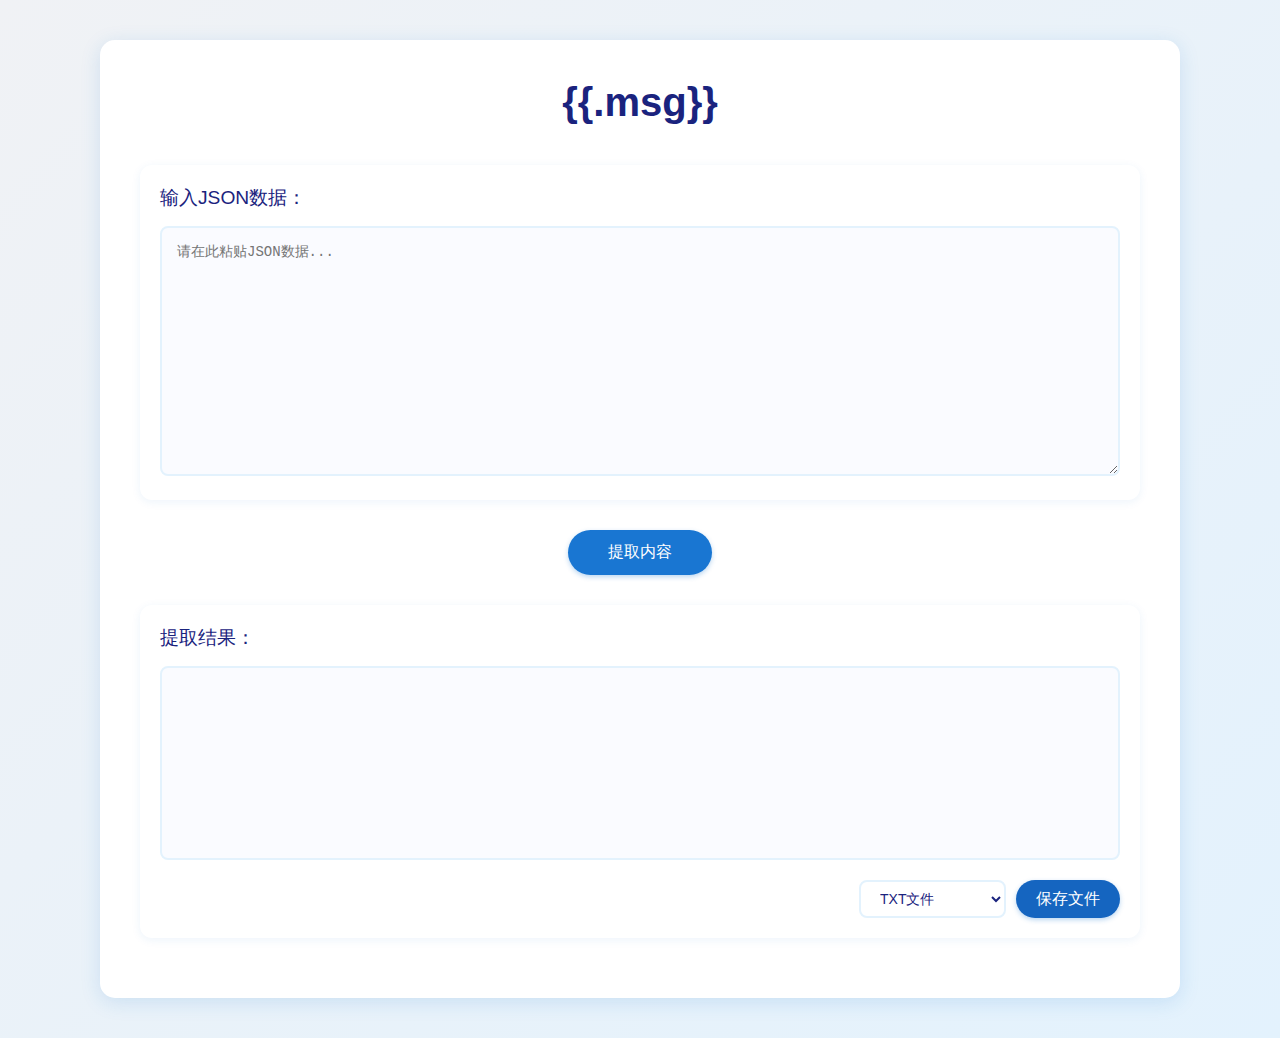
<file: first_example/templates/index.html>
<!DOCTYPE html>
<html lang="zh">
<head>
    <meta charset="UTF-8">
    <meta name="viewport" content="width=device-width, initial-scale=1.0">
    <title>JSON内容提取器</title>
    <link rel="stylesheet" type="text/css" href="../static/css/index_css.css">
</head>
<body>
    <div class="container">
        <h1>{{.msg}}</h1>
        <div class="input-section">
            <div class="section-title">输入JSON数据：</div>
            <textarea id="jsonInput" placeholder="请在此粘贴JSON数据..."></textarea>
        </div>
        <div class="button-container">
            <button onclick="extractContent()">提取内容</button>
        </div>
        <div class="output-section">
            <div class="section-title">提取结果：</div>
            <div id="output"></div>
            <div class="save-container">
                <select id="fileType">
                    <option value="txt">TXT文件</option>
                    <option value="md">Markdown文件</option>
                </select>
                <button onclick="saveToFile()" class="save-button">保存文件</button>
            </div>
        </div>
    </div>
    <script src="../static/js/script.js"></script>
</body>
</html>
</file>
<file: first_example/static/css/index_css.css>
body {
    font-family: 'Microsoft YaHei', Arial, sans-serif;
    min-height: 100vh;
    margin: 0;
    padding: 40px 20px;
    background: linear-gradient(135deg, #f0f2f5 0%, #e3f2fd 100%);
    color: #333;
    display: flex;
    justify-content: center;
    align-items: center;
}

.container {
    background-color: white;
    padding: 40px;
    border-radius: 15px;
    box-shadow: 0 4px 20px rgba(25,118,210,0.15);
    width: 100%;
    max-width: 1000px;
}

h1 {
    text-align: center;
    color: #1a237e;
    margin: 0 0 40px 0;
    font-size: 2.5em;
    font-weight: 600;
}

.input-section, .output-section {
    background-color: #fff;
    border-radius: 12px;
    padding: 20px;
    margin: 20px 0;
    box-shadow: 0 2px 10px rgba(25,118,210,0.08);
}

.section-title {
    color: #1a237e;
    margin: 0 0 15px 0;
    font-size: 1.2em;
    font-weight: 500;
}

textarea {
    width: 100%;
    height: 250px;
    padding: 15px;
    border: 2px solid #e3f2fd;
    border-radius: 8px;
    font-size: 14px;
    resize: vertical;
    transition: all 0.3s ease;
    background-color: #fafbff;
    box-sizing: border-box;
}

textarea:focus {
    outline: none;
    border-color: #1976d2;
    box-shadow: 0 0 8px rgba(25,118,210,0.2);
}

.button-container {
    text-align: center;
    margin: 30px 0;
}

button {
    padding: 12px 40px;
    background-color: #1976d2;
    color: white;
    border: none;
    border-radius: 25px;
    cursor: pointer;
    font-size: 16px;
    font-weight: 500;
    transition: all 0.3s ease;
    box-shadow: 0 2px 5px rgba(25,118,210,0.3);
}

button:hover {
    background-color: #1565c0;
    transform: translateY(-2px);
    box-shadow: 0 4px 12px rgba(25,118,210,0.4);
}

#output {
    white-space: pre-line;
    border: 2px solid #e3f2fd;
    border-radius: 8px;
    padding: 20px;
    min-height: 150px;
    background-color: #fafbff;
    font-size: 16px;
    line-height: 1.6;
}

@media (max-width: 768px) {
    .container {
        padding: 20px;
    }
    
    h1 {
        font-size: 2em;
        margin-bottom: 30px;
    }
    
    textarea, #output {
        font-size: 14px;
    }
}

.save-container {
    margin-top: 20px;
    display: flex;
    gap: 10px;
    justify-content: flex-end;
}

select {
    padding: 8px 15px;
    border: 2px solid #e3f2fd;
    border-radius: 8px;
    font-size: 14px;
    color: #1a237e;
    background-color: #fff;
    cursor: pointer;
    transition: all 0.3s ease;
}

select:focus {
    outline: none;
    border-color: #1976d2;
    box-shadow: 0 0 5px rgba(25,118,210,0.2);
}

.save-button {
    background-color: #1565c0;
    padding: 8px 20px;
}

.save-button:hover {
    background-color: #0d47a1;
}
</file>
